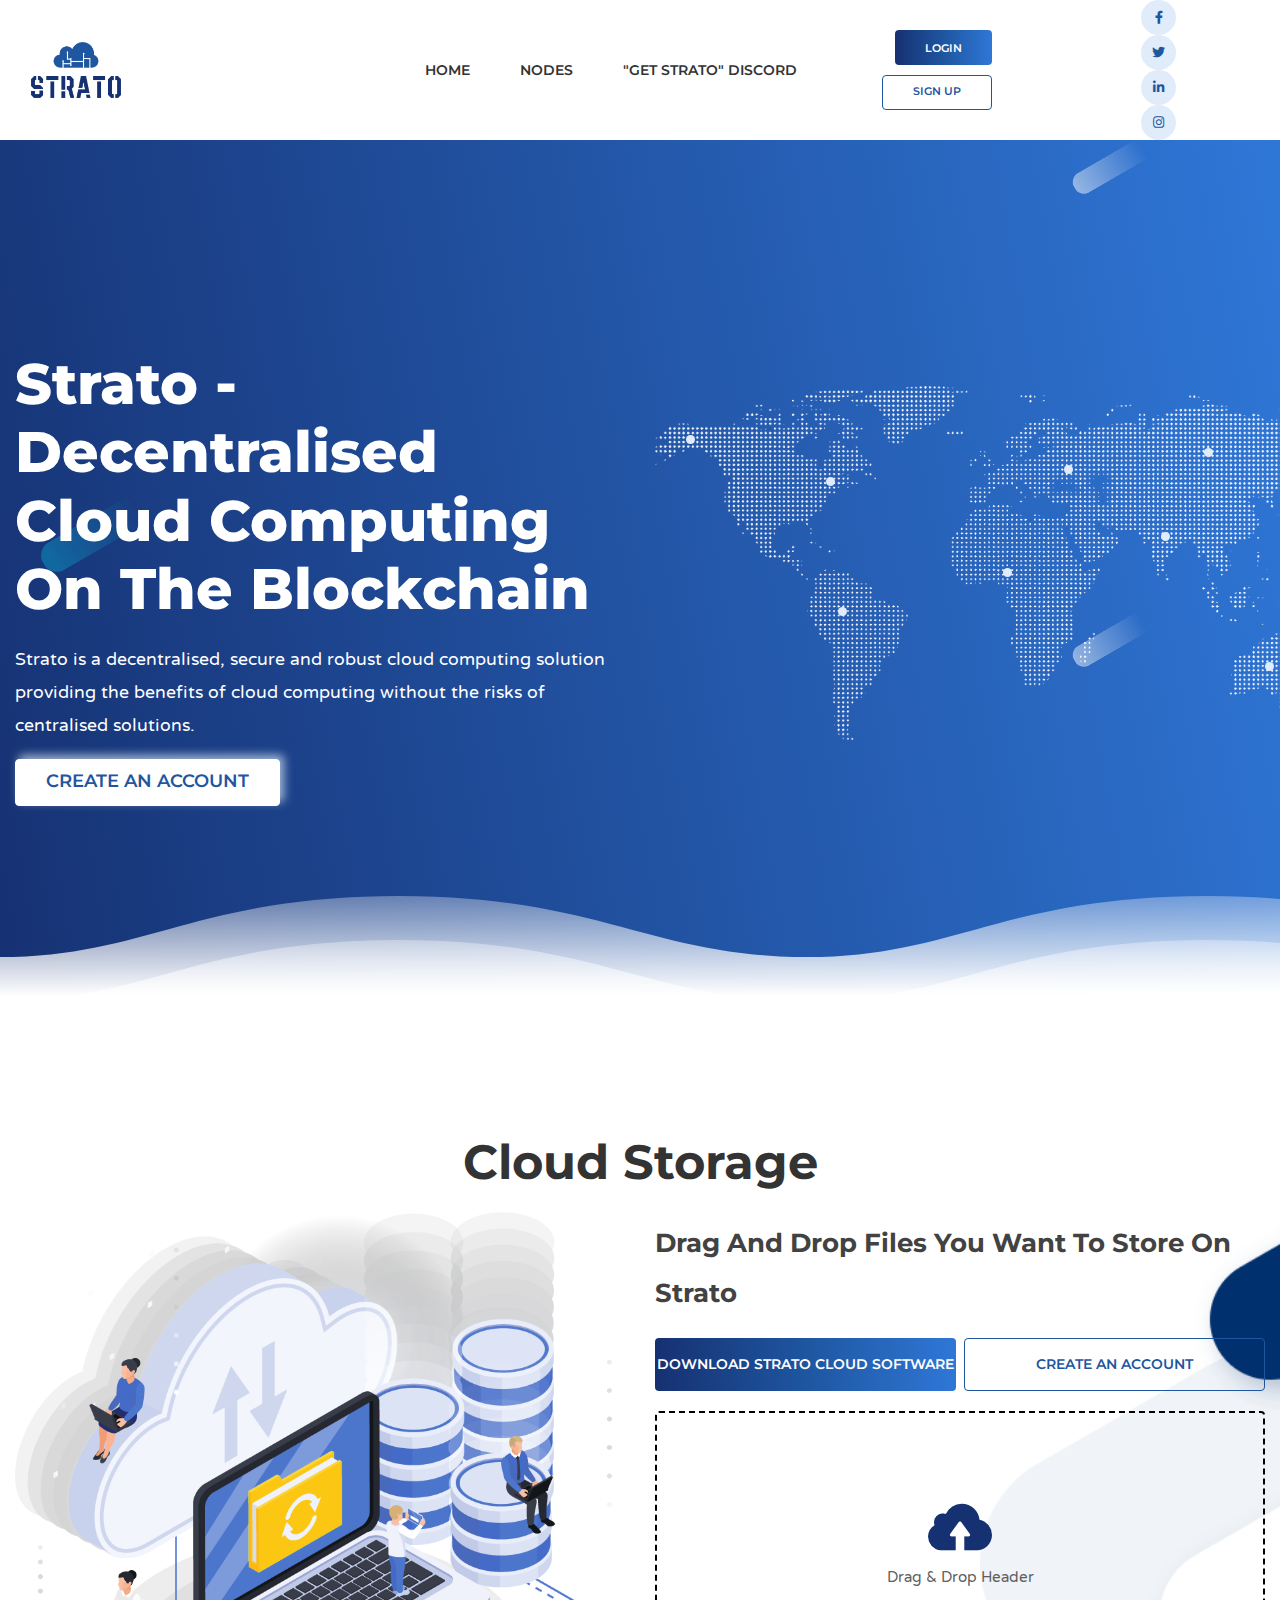
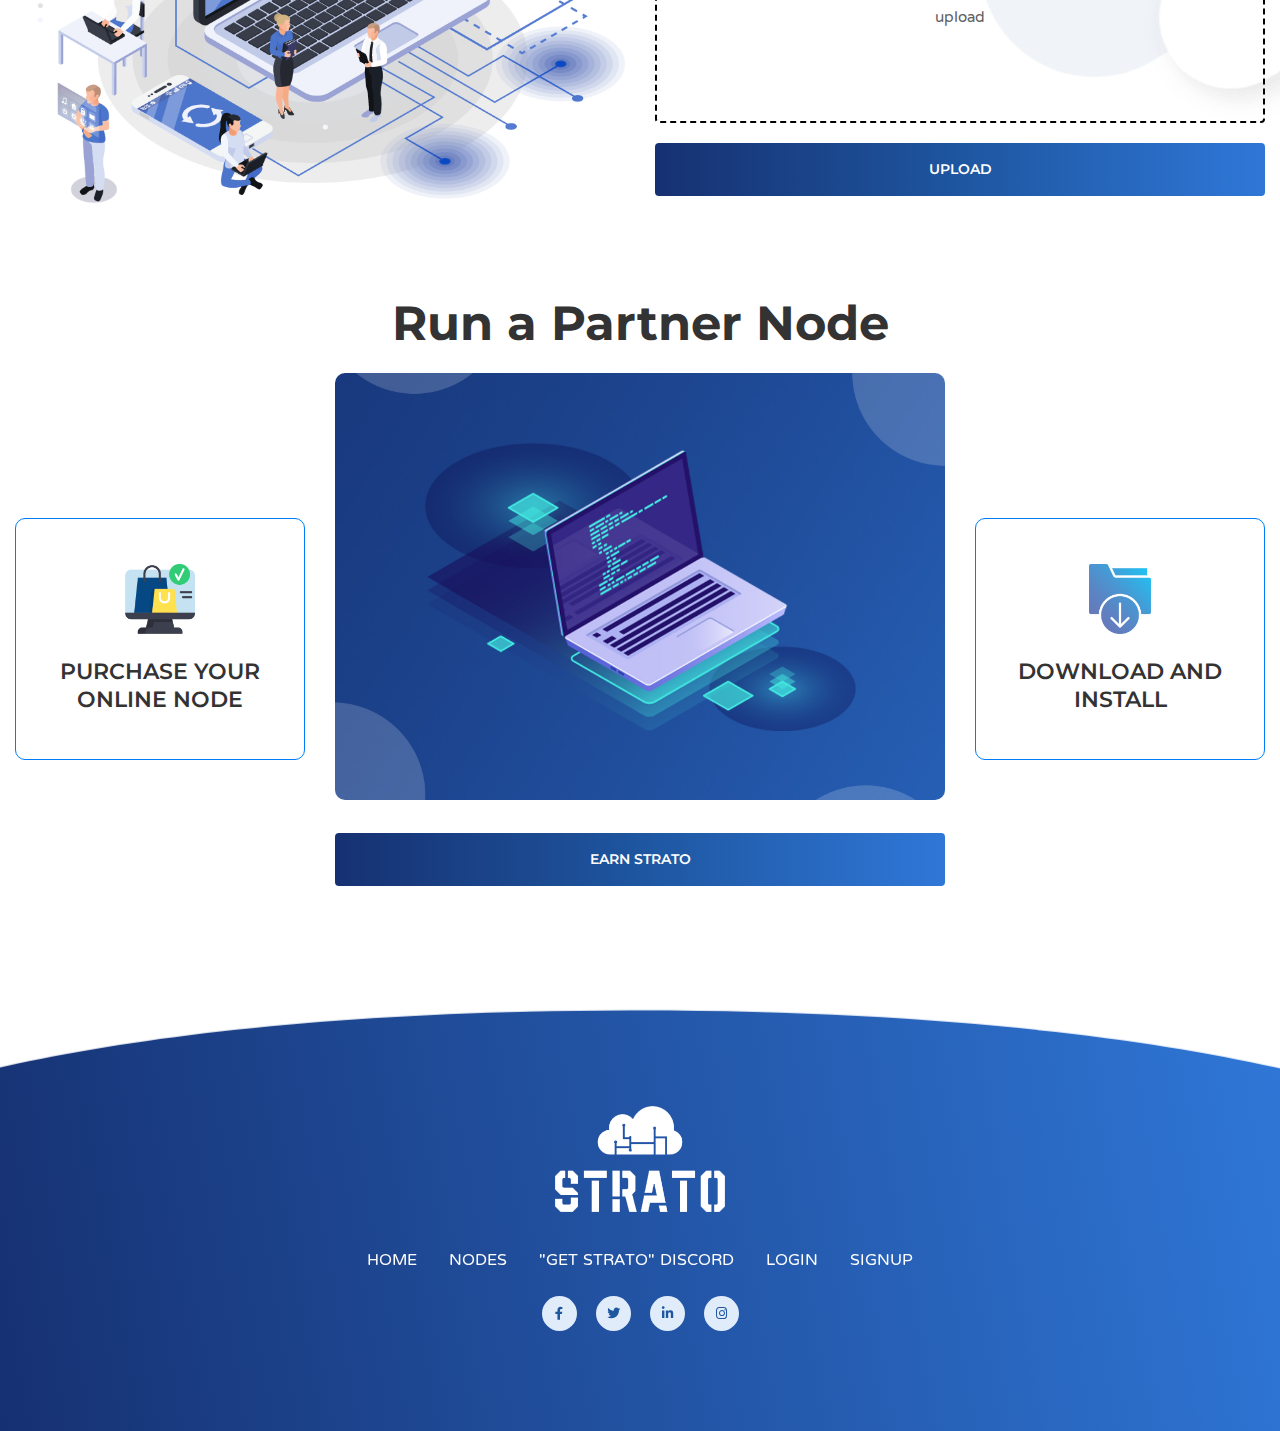
<file: index.html>
<!doctype html>
<html lang="en">
<head>
<!-- Required meta tags -->
<meta charset="utf-8">
<meta name="viewport" content="width=device-width, initial-scale=1, shrink-to-fit=no">
<!-- Bootstrap CSS -->
<link rel="stylesheet" href="https://maxcdn.bootstrapcdn.com/bootstrap/4.0.0/css/bootstrap.min.css">
<link rel="stylesheet" href="css/custom.css">
<link rel="stylesheet" href="css/owl.carousel.min.css">
<link rel="stylesheet" href="css/responsive.css">
<link rel="stylesheet" href="https://use.fontawesome.com/releases/v5.8.1/css/all.css">

<title>Strato</title>
</head>
<body>
<!--
    <div id="custom-owl" class="owl-carousel owl-theme">
    	<div class="item"><h4>1</h4></div>
	</div>
-->
<header class="custom-header">
  <div class="container">
    <div class="row">
      <div class="col-lg-8 align-self-center">
        <nav class="navbar navbar-expand-lg"> 
          <a class="navbar-brand" href="#">
            <img src="images/logo.png" alt="">
          </a>
          <div class="navbar-header">
            <button type="button" class="navbar-toggle collapsed" data-toggle="collapse" data-target="#navbarSupportedContent" aria-expanded="false"> <span class="sr-only">Toggle navigation</span> <span class="icon-bar"></span> <span class="icon-bar"></span> <span class="icon-bar"></span> </button>
          </div>
          <div class="collapse navbar-collapse" id="navbarSupportedContent">
            <ul class="navbar-nav ml-auto">
              <li class="nav-item active"> <a class="nav-link" href="#">Home</a> </li>
              <li class="nav-item"> <a class="nav-link" href="#">Nodes</a> </li>
              <li class="nav-item"> <a class="nav-link" href="#">"Get STRATO" Discord</a> </li>
            </ul>
      
              <!-- <li class="nav-item"> <a class="nav-link" href="#">Login</a> </li>
              <li class="nav-item"> <a class="nav-link" href="#">Sign Up</a> </li>
              <li class="nav-item"> <a class="nav-link" href="#">Link</a> </li>
              <li class="nav-item"> <a class="nav-link" href="#">Link</a> </li> -->
           
          </div>
        </nav>
      </div>
      <div class="col-lg-4 align-self-center">
        <div class="header-right">
          <div class="row">
            <div class="col-lg-7  align-self-center">
           
                <ul class="header-button-wrap">
                  <li class="header-btn">
                    <a href="#" class="btn custom-btn custom-btn-fill">Login</a>
                  </li>
                  <li class="header-btn">
                    <a href="#" class="btn custom-btn custom-btn-outline">Sign Up</a>
                  </li>
                </ul>
              
            </div>
            <div class="col-lg-5 align-self-center">
              <ul class="header-socials-wrap">
                <li class="header-social">
                  <a href="#" class="header-social-icon"><span><i class="fab fa-facebook-f"></i></span></a>
                </li>
                <li class="header-social">
                  <a href="#" class="header-social-icon"><span><i class="fab fa-twitter"></i></span></a>
                </li>
                <li class="header-social">
                  <a href="#" class="header-social-icon"><span><i class="fab fa-linkedin-in"></i></span></a>
                </li>
                <li class="header-social">
                  <a href="#" class="header-social-icon"><span><i class="fab fa-instagram"></i></span></a>
                </li>
              </ul>
            </div>
          </div>
        </div>
      </div>
    </div>
  </div>  
</header>

<section class="custom-banner custom-pad">
  <div id="parallax-banner">
    <!-- this div for parallax effect-->
  </div>
  <div class="banner-top">
    <div class="container">
      <div class="row">
        <div class="col-lg-6 align-self-center">
          <div class="custom-banner-content">
                <div class="main-heading">
                  <h1>Strato - Decentralised Cloud Computing on the Blockchain</h1>
                    <p>Strato is a decentralised, secure and robust cloud computing solution providing the benefits of cloud computing without the risks of centralised solutions.</p>
                </div>
                <div class="custom-banner-botton mt-3">
                  <a href="#" class="btn custom-btn custom-btn-outline banner-btn">create an account </a>
                  <!-- <span><i class="fas fa-user-plus"></i></span> -->
                </div>
          </div>
        </div>
        <div class="col-lg-6 align-self-center">
          <div class="banner-right-image">
            <img src="images/world-map.png" alt="">
            <!-- dp-circles -->
            <span class="dp-circle dp-circle-1"></span>
            <span class="dp-circle dp-circle-2"></span>
            <span class="dp-circle dp-circle-3"></span>
            <span class="dp-circle dp-circle-4"></span>
            <span class="dp-circle dp-circle-5"></span>
            <span class="dp-circle dp-circle-6"></span>
            <span class="dp-circle dp-circle-7"></span>
            <span class="dp-circle dp-circle-8"></span>
          </div>
        </div>
      </div>
    </div>
  </div>

  
  <div class="wave-area">
    <div class="wave"></div>
    <div class="wave"></div>
  </div>
</section>

<section class="cloud-storage-sb custom-pad">
  <div class="container">
    <div class="row">
      <div class="col-lg-10">
        <div class="custom-heading">
          <h3>Cloud Storage</h3>
        </div>
      </div>
    </div>
 
    <div class="row">
      <div class="col-lg-6 align-self-center">
        <div class="cloud-storage-left">
          <img src="images/cloud-storage-img.png" alt="">
        </div>
      </div>
      <div class="col-lg-6 align-self-center">
        <div class="cloud-storage-right">
          <div class="cloud-storage-r-heading">
            <h4>Drag and drop files you want to store on strato</h4>
          </div>
          <div class="cloud-storage-r-buttons">
            <div class="row">
              <div class="col-lg-6 col-md-6 pr-1  align-self-center">
                <div class="cs-download-starto text-center">
                  <a href="#" class="cs-button custom-btn-fill">Download Strato cloud software</a>
                </div>
              </div>
              <div class="col-lg-6 col-md-6  pl-1 align-self-center">
                <div class="cs-create-an-account text-center">
                  <a href="#" class="cs-button custom-btn-outline">Create an account</a>

                </div>
              </div>
            </div>
          </div>
          <div class="cloud-storage-r-box">
            <!-- partial:index.partial.html -->
            <form class="cs-upload-box" action="upload.php" method="POST">
              <div class="cs-upload-box-wrap">
                <input class="drag-n-drop-input" type="file" multiple>
                <p>
                  <span class="drag-n-drop-icon">
                    <img src="images/drag-n-drop-icon.png" alt="">
                  </span> 
                  Drag & drop header
                </p>
                <div class="custom_upload text-center mt-3">
                  <label for="upload">
                    <input type="file" name="" id="upload">
                    <span>upload</span>
                  </label>
                </div>
              </div>
             
              <button class="cs-button custom-btn-fill" type="submit">Upload</button>
            </form>
            

          </div>
          <div class="cloud-storage-r-heading"></div>
          <div class="cloud-storage-r-heading"></div>
        </div>

      </div>
    </div>
  </div>
</section>

<section class="run-a-partner custom-pad">
  <div class="container">
    <div class="row">
      <div class="col-lg-12">
        <div class="custom-heading">
          <h3>Run a Partner Node</h3>
        </div>
      </div>
    </div>
    <div class="row">
      <div class="col-lg-3 align-self-center">
        <div class="run-a-part-box">
          <div class="run-a-part-box-icn">
            <img src="./images/purchase-online.png" alt="">
          </div>
          <div class="run-a-part-box-btn">
            <a class="" href="#">purchase your online node</a>
          </div>
        </div>
      </div>
      <div class="col-lg-6 align-self-center">
        <div class="run-a-part-mid">
          <div class="run-a-part-mid-img">
            <img src="./images/run-a-partner-bg.jpg" alt="">
          </div>
          <div class="run-a-part-mid-content">
            <a href="#" class="cs-button custom-btn-fill">Earn STRATO</a>
          </div>
        </div>
      </div>
      <div class="col-lg-3 align-self-center">
        <div class="run-a-part-box">
          <div class="run-a-part-box-icn">
            <img src="./images/download.png" alt="">
          </div>
          <div class="run-a-part-box-btn">
            <a href="#">download and install</a>
          </div>
        </div>
      </div>
    </div>
  </div>
</section>

<footer class="custom-pad">
  <div class="footer-shape-top">
    <svg xmlns="http://www.w3.org/2000/svg" viewBox="0 0 1000 100" preserveAspectRatio="none">
      <path class="footer-shape-fill" d="M500,97C126.7,96.3,0.8,19.8,0,0v100l1000,0V1C1000,19.4,873.3,97.8,500,97z">
      </path>
    </svg>
  </div>
  <div class="container">
    <div class="row">
      <div class="col-lg-10">
        <div class="footer-logo">
          <img src="images/footer-logo.png" alt="">
        </div>
        <div class="footer-menu">
          <ul class="footer-menu-list text-center">
            <li class="footer-menu-item">
              <a class="footer-menu-link" href="#">Home</a>
            </li>
            <li class="footer-menu-item">
              <a class="footer-menu-link"  href="#">Nodes</a>
            </li>
            <li class="footer-menu-item">
              <a  class="footer-menu-link" href="#">"Get strato" discord</a>
            </li>
            <li class="footer-menu-item">
              <a class="footer-menu-link"  href="#"> login</a>
            </li>
            <li class="footer-menu-item">
              <a  class="footer-menu-link" href="#">Signup</a>
            </li>
          </ul>
        </div>
        <div class="footer-socials">
          <ul class="header-socials-wrap text-center">
            <li class="header-social">
              <a href="#" class="header-social-icon"><span><i class="fab fa-facebook-f"></i></span></a>
            </li>
            <li class="header-social">
              <a href="#" class="header-social-icon"><span><i class="fab fa-twitter"></i></span></a>
            </li>
            <li class="header-social">
              <a href="#" class="header-social-icon"><span><i class="fab fa-linkedin-in"></i></span></a>
            </li>
            <li class="header-social">
              <a href="#" class="header-social-icon"><span><i class="fab fa-instagram"></i></span></a>
            </li>
          </ul>
        </div>
      </div>
    </div>
  </div>
</footer>

<!-- Optional JavaScript --> 
<!-- jQuery first, then Popper.js, then Bootstrap JS --> 
<script src="js/jquery-min.js"></script> 
<script src="js/parallax.js"></script>
<script src="https://cdnjs.cloudflare.com/ajax/libs/popper.js/1.12.9/umd/popper.min.js"></script> 
<script src="https://maxcdn.bootstrapcdn.com/bootstrap/4.0.0/js/bootstrap.min.js"></script> 
<script src="js/owl.carousel.min.js"></script> 
<script src="js/custom.js"></script>
</body>
</html>
</file>
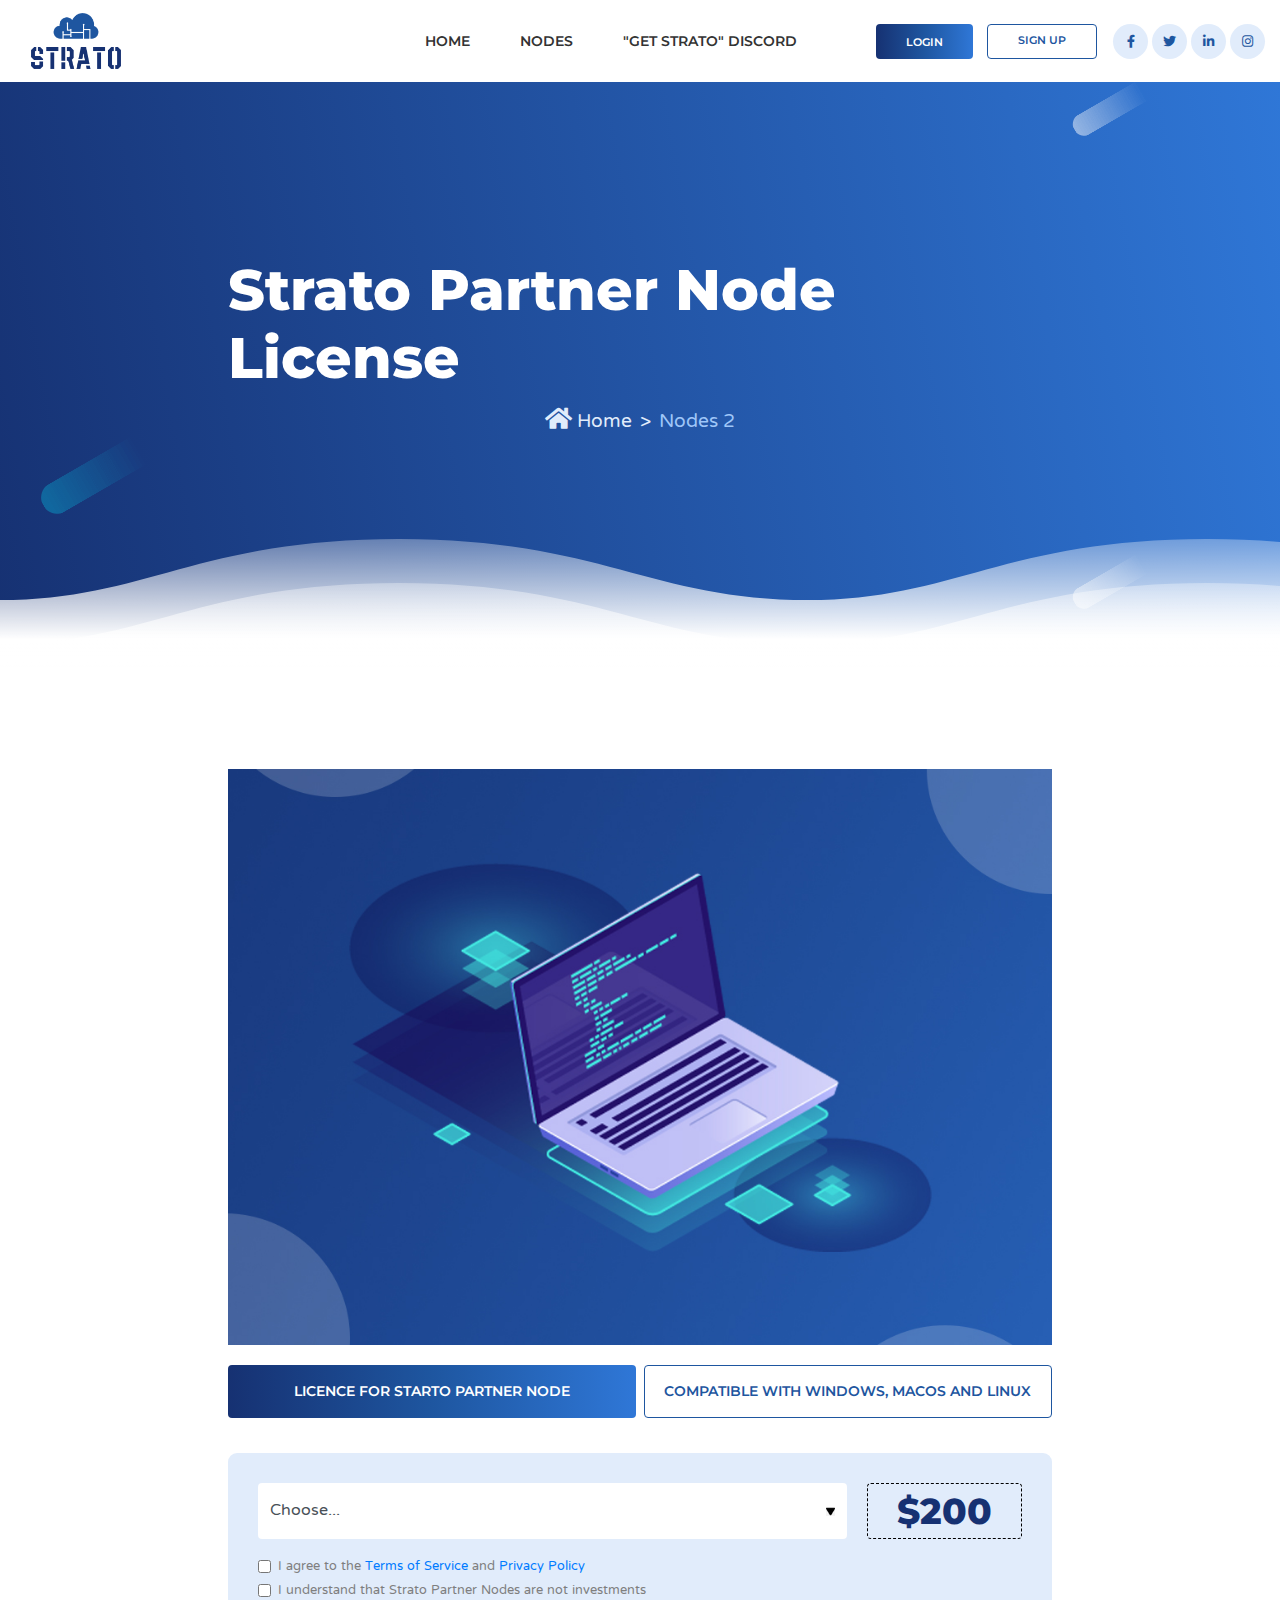
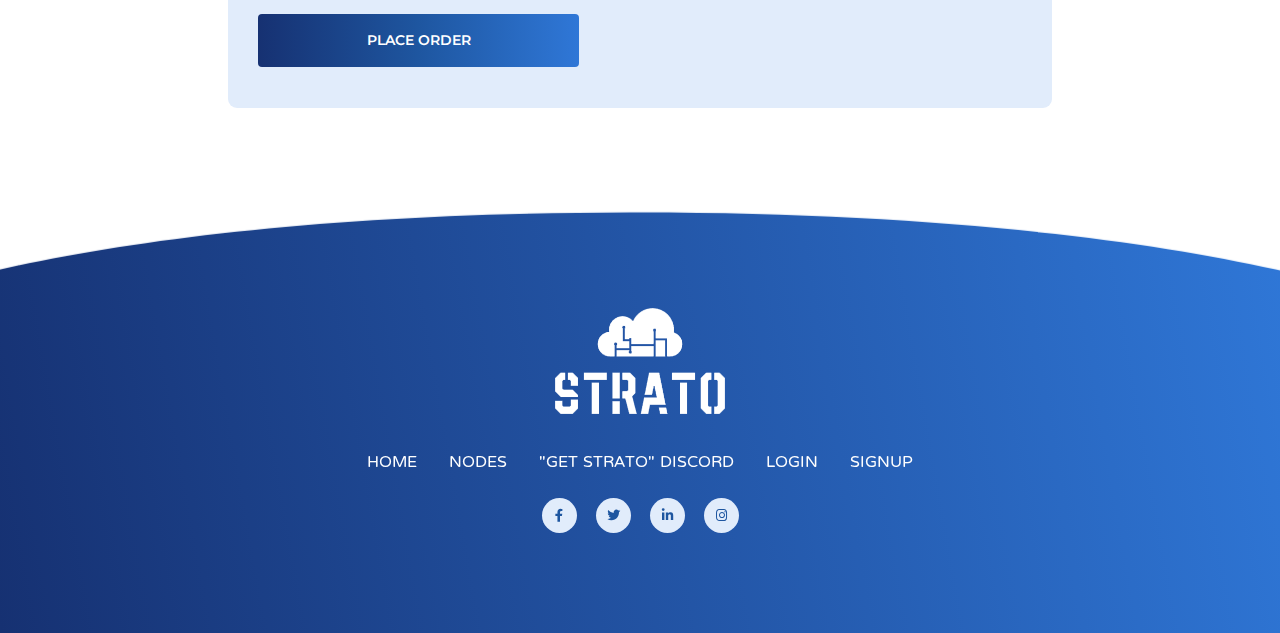
<file: strato-partner-node-license.html>
<!doctype html>
<html lang="en">
<head>
<!-- Required meta tags -->
<meta charset="utf-8">
<meta name="viewport" content="width=device-width, initial-scale=1, shrink-to-fit=no">
<!-- Bootstrap CSS -->
<link rel="stylesheet" href="https://maxcdn.bootstrapcdn.com/bootstrap/4.0.0/css/bootstrap.min.css">
<link rel="stylesheet" href="css/custom.css">
<link rel="stylesheet" href="css/owl.carousel.min.css">
<link rel="stylesheet" href="css/responsive.css">
<link rel="stylesheet" href="https://use.fontawesome.com/releases/v5.8.1/css/all.css">

<title>Strato Partner Node License::Strato</title>
</head>
<body>
<header class="custom-header">
  <div class="container">
    <div class="row">
      <div class="col-lg-8 align-self-center">
        <nav class="navbar navbar-expand-lg"> 
          <a class="navbar-brand" href="#">
            <img src="images/logo.png" alt="">
          </a>
          <ul class="header-button-wrap header-button-wrap-for-mobile">
            <li class="header-btn">
              <a href="#" class="btn custom-btn custom-btn-fill">Login</a>
            </li>
            <li class="header-btn">
              <a href="#" class="btn custom-btn custom-btn-outline">Sign Up</a>
            </li>
          </ul>
          <div class="navbar-header">
            <button type="button" class="navbar-toggle collapsed" data-toggle="collapse" data-target="#navbarSupportedContent" aria-expanded="false"> <span class="sr-only">Toggle navigation</span> <span class="icon-bar"></span> <span class="icon-bar"></span> <span class="icon-bar"></span> </button>
          </div>
          <div class="collapse navbar-collapse" id="navbarSupportedContent">
            <ul class="navbar-nav ml-auto">
              <li class="nav-item active"> <a class="nav-link" href="index.html">Home</a> </li>
              <li class="nav-item"> <a class="nav-link" href="strato-partner-nodes.html">Nodes</a> </li>
              <li class="nav-item"> <a class="nav-link" href="#">"Get STRATO" Discord</a> </li>
            </ul>
      
              <!-- <li class="nav-item"> <a class="nav-link" href="#">Login</a> </li>
              <li class="nav-item"> <a class="nav-link" href="#">Sign Up</a> </li>
              <li class="nav-item"> <a class="nav-link" href="#">Link</a> </li>
              <li class="nav-item"> <a class="nav-link" href="#">Link</a> </li> -->
           
          </div>
        </nav>
      </div>
      <div class="col-lg-4 align-self-center">
        <div class="header-right"> 
                <ul class="header-button-wrap">
                  <li class="header-btn">
                    <a href="#" class="btn custom-btn custom-btn-fill">Login</a>
                  </li>
                  <li class="header-btn">
                    <a href="#" class="btn custom-btn custom-btn-outline">Sign Up</a>
                  </li>
                </ul>
              <ul class="header-socials-wrap">
                <li class="header-social">
                  <a href="#" class="header-social-icon"><span><i class="fab fa-facebook-f"></i></span></a>
                </li>
                <li class="header-social">
                  <a href="#" class="header-social-icon"><span><i class="fab fa-twitter"></i></span></a>
                </li>
                <li class="header-social">
                  <a href="#" class="header-social-icon"><span><i class="fab fa-linkedin-in"></i></span></a>
                </li>
                <li class="header-social">
                  <a href="#" class="header-social-icon"><span><i class="fab fa-instagram"></i></span></a>
                </li>
              </ul>
        </div>
      </div>
    </div>
  </div>  
</header>

<!-- Buy Nodes banner -->
<section class="custom-banner buy-nodes-banner custom-pad">
    <div id="parallax-banner">
      <!-- this div for parallax effect-->
    </div>
    <div class="banner-top">
      <div class="container">
        <div class="row">
          <div class="col-lg-8 align-self-center">
            <div class="custom-banner-content">
                  <div class="main-heading">
                    <h1>Strato Partner Node License</h1>
                     
                  </div>
                  <div class="col-lg-4 text-center">
                    <nav aria-label="breadcrumb">
                        <ol class="breadcrumb">
                          <li class="breadcrumb-item m-0"><a href="index.html"><span><i class="fa fa-home" aria-hidden="true"></i>
                          </span>Home</a></li>
                          <li class="breadcrumb-item m-0 active" aria-current="page">Nodes 2</li>
                        </ol>
                      </nav>
                  </div>
                  
            </div>
          </div>
          
        </div>
      </div>
    </div>
  
    
    <div class="wave-area">
      <div class="wave"></div>
      <div class="wave"></div>
    </div>
  </section>

<section class="partner-license custom-pad">
  <div class="container">
    <div class="row">
      <div class="col-lg-8">
        <div class="strato-node-image">
          <img src="images/run-a-partner-bg.jpg" alt="">
        </div>
        <div class="cloud-storage-r-buttons">
          <div class="row">
            <div class="col-lg-6 col-md-6 pr-1  align-self-center">
              <div class="cs-download-starto text-center">
                <a href="#" class="cs-button custom-btn-fill">Licence for Starto Partner Node</a>
              </div>
            </div>
            <div class="col-lg-6 col-md-6  pl-1 align-self-center">
              <div class="cs-create-an-account text-center">

                <span href="#" class="cs-button custom-btn-outline">Compatible with Windows, MacOS and Linux</span>
              </div>
            </div>
          </div>
        </div>
        <div class="license-checkboxes">
          <form class="custom-license-form">
            <div class="input-group mb-3">
              <select class="custom-select" id="inputGroupSelect01">
                <option selected>Choose...</option>
                <option value="1">1</option>
                <option value="2">2</option>
                <option value="3">3</option>
              </select>
              <div class="custom-input-price">
                <label class="custom-input-group-text" for="inputGroupSelect01">$200</label>
              </div>
            </div>
            <div class="form-check">
              <input type="checkbox" class="form-check-input" id="exampleCheck1">
              <label class="form-check-label" for="exampleCheck1">I agree to the <a href="#">Terms of Service</a> and <a href="#">Privacy Policy</a> </label>
            </div>
            <div class="form-check">
              <input type="checkbox" class="form-check-input" id="exampleCheck1">
              <label class="form-check-label" for="exampleCheck1">I understand that Strato Partner Nodes are not investments</label>
            </div>
            <div class="row">
              <div class="col-lg-12 align-self-center text-left">
                <div class="cs-download-license text-left">
                  <a href="#" class="cs-button custom-btn-fill">Place Order</a>
                </div>
              </div>
            </div>
          </form>
        </div>
      </div>
    </div>
  </div>
</section> 

<footer class="custom-pad">
  <div class="footer-shape-top">
    <svg xmlns="http://www.w3.org/2000/svg" viewBox="0 0 1000 100" preserveAspectRatio="none">
      <path class="footer-shape-fill" d="M500,97C126.7,96.3,0.8,19.8,0,0v100l1000,0V1C1000,19.4,873.3,97.8,500,97z">
      </path>
    </svg>
  </div>
  <div class="container">
    <div class="row">
      <div class="col-lg-10">
        <div class="footer-logo">
          <img src="images/footer-logo.png" alt="">
        </div>
        <div class="footer-menu">
          <ul class="footer-menu-list text-center">
            <li class="footer-menu-item">
              <a class="footer-menu-link" href="#">Home</a>
            </li>
            <li class="footer-menu-item">
              <a class="footer-menu-link"  href="#">Nodes</a>
            </li>
            <li class="footer-menu-item">
              <a  class="footer-menu-link" href="#">"Get strato" discord</a>
            </li>
            <li class="footer-menu-item">
              <a class="footer-menu-link"  href="#"> login</a>
            </li>
            <li class="footer-menu-item">
              <a  class="footer-menu-link" href="#">Signup</a>
            </li>
          </ul>
        </div>
        <div class="footer-socials">
          <ul class="header-socials-wrap text-center">
            <li class="header-social">
              <a href="#" class="header-social-icon"><span><i class="fab fa-facebook-f"></i></span></a>
            </li>
            <li class="header-social">
              <a href="#" class="header-social-icon"><span><i class="fab fa-twitter"></i></span></a>
            </li>
            <li class="header-social">
              <a href="#" class="header-social-icon"><span><i class="fab fa-linkedin-in"></i></span></a>
            </li>
            <li class="header-social">
              <a href="#" class="header-social-icon"><span><i class="fab fa-instagram"></i></span></a>
            </li>
          </ul>
        </div>
      </div>
    </div>
  </div>
</footer>

<!-- Optional JavaScript --> 
<!-- jQuery first, then Popper.js, then Bootstrap JS --> 
<script src="js/jquery-min.js"></script> 
<script src="js/parallax.js"></script>
<script src="https://cdnjs.cloudflare.com/ajax/libs/popper.js/1.12.9/umd/popper.min.js"></script> 
<script src="https://maxcdn.bootstrapcdn.com/bootstrap/4.0.0/js/bootstrap.min.js"></script> 
<script src="js/owl.carousel.min.js"></script> 
<script src="js/custom.js"></script>
</body>
</html>
</file>
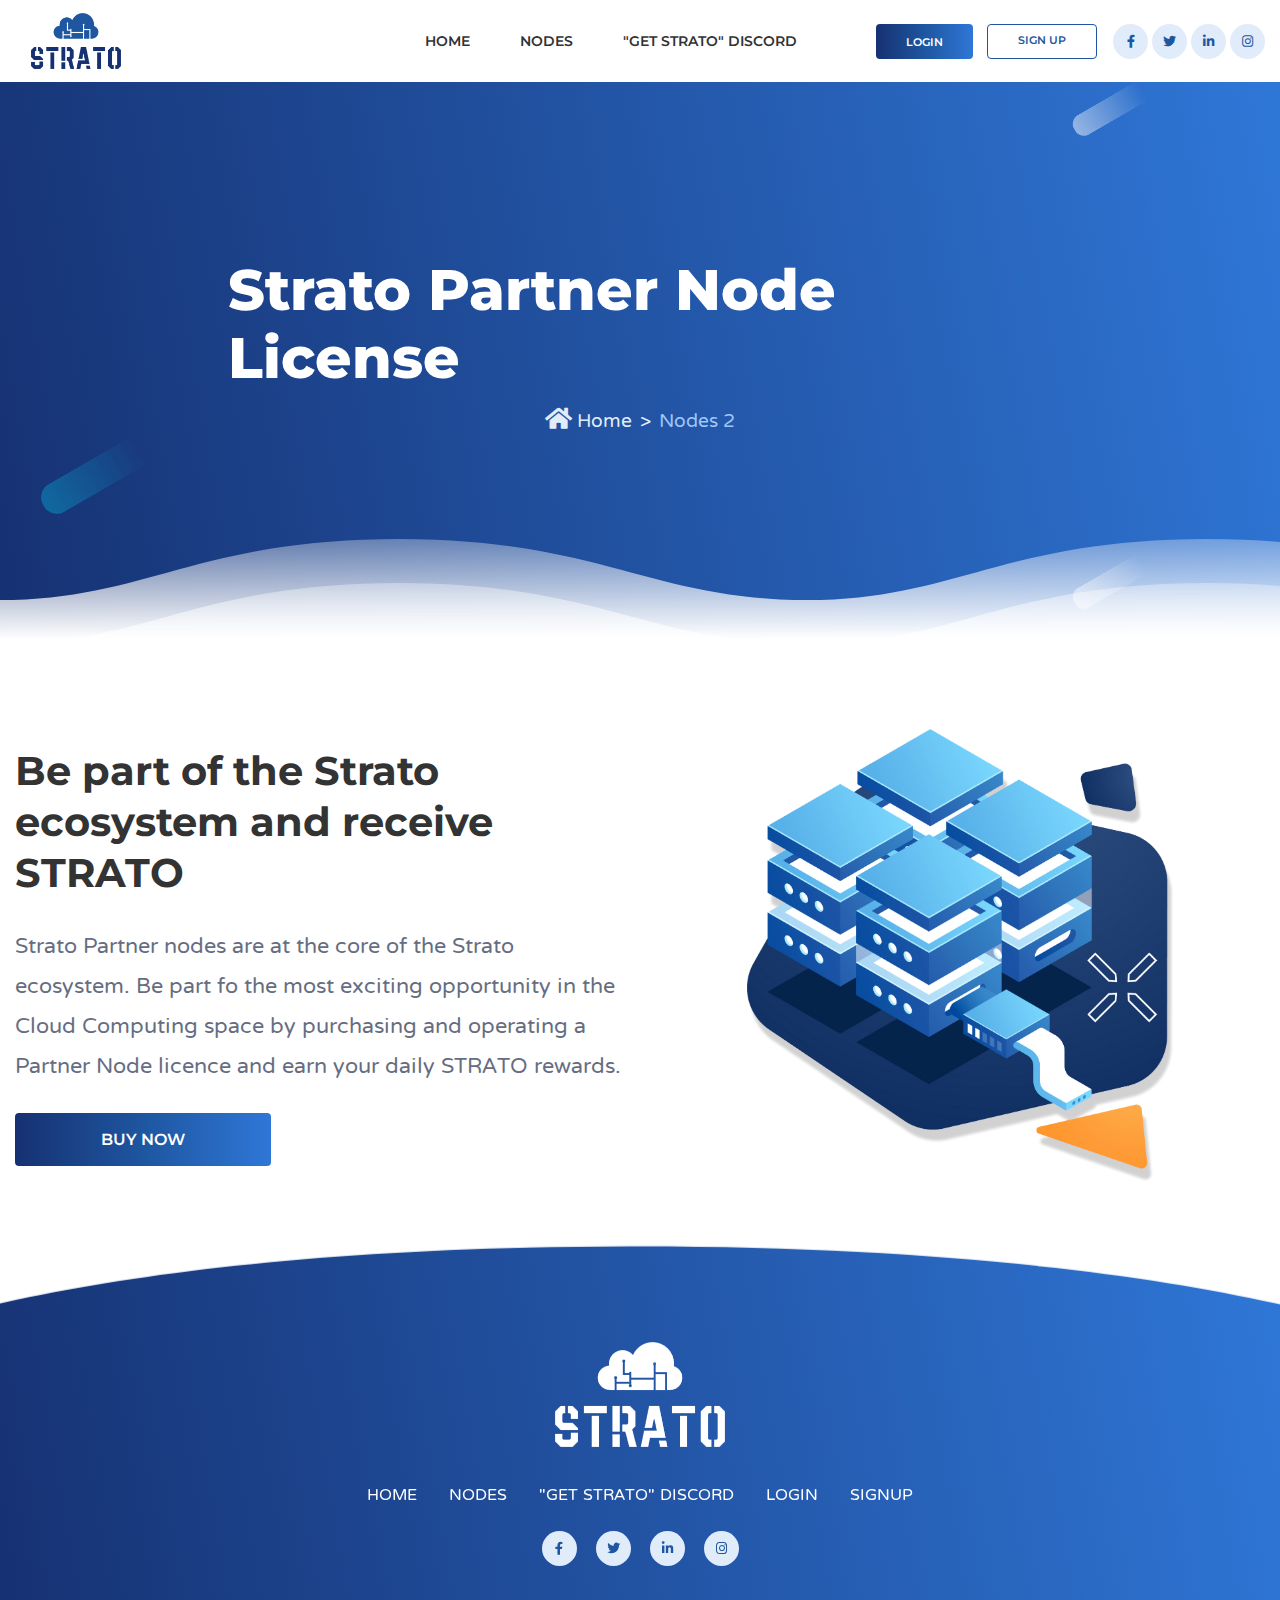
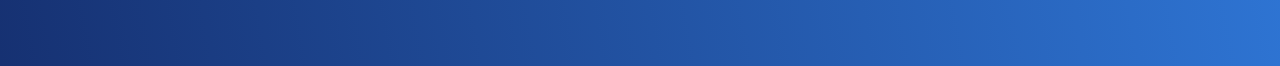
<file: strato-partner-nodes.html>
<!doctype html>
<html lang="en">
<head>
<!-- Required meta tags -->
<meta charset="utf-8">
<meta name="viewport" content="width=device-width, initial-scale=1, shrink-to-fit=no">
<!-- Bootstrap CSS -->
<link rel="stylesheet" href="https://maxcdn.bootstrapcdn.com/bootstrap/4.0.0/css/bootstrap.min.css">
<link rel="stylesheet" href="css/custom.css">
<link rel="stylesheet" href="css/owl.carousel.min.css">
<link rel="stylesheet" href="css/responsive.css">
<link rel="stylesheet" href="https://use.fontawesome.com/releases/v5.8.1/css/all.css">

<title>Strato Partner Nodes::Strato</title>
</head>
<body>
<header class="custom-header">
  <div class="container">
    <div class="row">
      <div class="col-lg-8 align-self-center">
        <nav class="navbar navbar-expand-lg"> 
          <a class="navbar-brand" href="#">
            <img src="images/logo.png" alt="">
          </a>
          <ul class="header-button-wrap header-button-wrap-for-mobile">
            <li class="header-btn">
              <a href="#" class="btn custom-btn custom-btn-fill">Login</a>
            </li>
            <li class="header-btn">
              <a href="#" class="btn custom-btn custom-btn-outline">Sign Up</a>
            </li>
          </ul>
          <div class="navbar-header">
            <button type="button" class="navbar-toggle collapsed" data-toggle="collapse" data-target="#navbarSupportedContent" aria-expanded="false"> <span class="sr-only">Toggle navigation</span> <span class="icon-bar"></span> <span class="icon-bar"></span> <span class="icon-bar"></span> </button>
          </div>
          <div class="collapse navbar-collapse" id="navbarSupportedContent">
            <ul class="navbar-nav ml-auto">
              <li class="nav-item active"> <a class="nav-link" href="index.html">Home</a> </li>
              <li class="nav-item"> <a class="nav-link" href="strato-partner-nodes.html">Nodes</a> </li>
              <li class="nav-item"> <a class="nav-link" href="#">"Get STRATO" Discord</a> </li>
            </ul>
      
              <!-- <li class="nav-item"> <a class="nav-link" href="#">Login</a> </li>
              <li class="nav-item"> <a class="nav-link" href="#">Sign Up</a> </li>
              <li class="nav-item"> <a class="nav-link" href="#">Link</a> </li>
              <li class="nav-item"> <a class="nav-link" href="#">Link</a> </li> -->
           
          </div>
        </nav>
      </div>
      <div class="col-lg-4 align-self-center">
        <div class="header-right"> 
                <ul class="header-button-wrap">
                  <li class="header-btn">
                    <a href="#" class="btn custom-btn custom-btn-fill">Login</a>
                  </li>
                  <li class="header-btn">
                    <a href="#" class="btn custom-btn custom-btn-outline">Sign Up</a>
                  </li>
                </ul>
              <ul class="header-socials-wrap">
                <li class="header-social">
                  <a href="#" class="header-social-icon"><span><i class="fab fa-facebook-f"></i></span></a>
                </li>
                <li class="header-social">
                  <a href="#" class="header-social-icon"><span><i class="fab fa-twitter"></i></span></a>
                </li>
                <li class="header-social">
                  <a href="#" class="header-social-icon"><span><i class="fab fa-linkedin-in"></i></span></a>
                </li>
                <li class="header-social">
                  <a href="#" class="header-social-icon"><span><i class="fab fa-instagram"></i></span></a>
                </li>
              </ul>
        </div>
      </div>
    </div>
  </div>  
</header>

<!-- Buy Nodes banner -->
<section class="custom-banner buy-nodes-banner custom-pad">
    <div id="parallax-banner">
      <!-- this div for parallax effect-->
    </div>
    <div class="banner-top">
      <div class="container">
        <div class="row">
          <div class="col-lg-8 align-self-center">
            <div class="custom-banner-content">
                  <div class="main-heading">
                    <h1>Strato Partner Node License</h1>
                     
                  </div>
                  <div class="col-lg-4 text-center">
                    <nav aria-label="breadcrumb">
                        <ol class="breadcrumb">
                          <li class="breadcrumb-item m-0"><a href="index.html"><span><i class="fa fa-home" aria-hidden="true"></i>
                          </span>Home</a></li>
                          <li class="breadcrumb-item m-0 active" aria-current="page">Nodes 2</li>
                        </ol>
                      </nav>
                  </div>
                  
            </div>
          </div>
          
        </div>
      </div>
    </div>
  
    
    <div class="wave-area">
      <div class="wave"></div>
      <div class="wave"></div>
    </div>
  </section>

 <section class="buy-nodes custom-pad">
     <div class="container">
         <div class="row">
             <div class="col-lg-6 order-lg-1 order-2 align-self-center">
                 <div class="custom-heading">
                     <h3>Be part of the Strato ecosystem and receive STRATO</h3>
                     <p>Strato Partner nodes are at the core of the Strato ecosystem. Be part fo the most exciting opportunity in the Cloud Computing space by purchasing and operating a Partner Node licence and earn your daily STRATO rewards.</p>
                 </div>
                 <div class="bn-buy-now-starto">
                    <a href="#" class="cs-button custom-btn-fill">Buy Now</a>
                  </div>
             </div>
             <div class="col-lg-6 order-lg-2 order-1 align-self-center">
                <div class="buy-nodes-img text-center">
                    <img src="images/node-page-1-img.png" alt="">
                </div>
             </div>
         </div>
     </div>
 </section> 

<footer class="custom-pad">
  <div class="footer-shape-top">
    <svg xmlns="http://www.w3.org/2000/svg" viewBox="0 0 1000 100" preserveAspectRatio="none">
      <path class="footer-shape-fill" d="M500,97C126.7,96.3,0.8,19.8,0,0v100l1000,0V1C1000,19.4,873.3,97.8,500,97z">
      </path>
    </svg>
  </div>
  <div class="container">
    <div class="row">
      <div class="col-lg-10">
        <div class="footer-logo">
          <img src="images/footer-logo.png" alt="">
        </div>
        <div class="footer-menu">
          <ul class="footer-menu-list text-center">
            <li class="footer-menu-item">
              <a class="footer-menu-link" href="#">Home</a>
            </li>
            <li class="footer-menu-item">
              <a class="footer-menu-link"  href="#">Nodes</a>
            </li>
            <li class="footer-menu-item">
              <a  class="footer-menu-link" href="#">"Get strato" discord</a>
            </li>
            <li class="footer-menu-item">
              <a class="footer-menu-link"  href="#"> login</a>
            </li>
            <li class="footer-menu-item">
              <a  class="footer-menu-link" href="#">Signup</a>
            </li>
          </ul>
        </div>
        <div class="footer-socials">
          <ul class="header-socials-wrap text-center">
            <li class="header-social">
              <a href="#" class="header-social-icon"><span><i class="fab fa-facebook-f"></i></span></a>
            </li>
            <li class="header-social">
              <a href="#" class="header-social-icon"><span><i class="fab fa-twitter"></i></span></a>
            </li>
            <li class="header-social">
              <a href="#" class="header-social-icon"><span><i class="fab fa-linkedin-in"></i></span></a>
            </li>
            <li class="header-social">
              <a href="#" class="header-social-icon"><span><i class="fab fa-instagram"></i></span></a>
            </li>
          </ul>
        </div>
      </div>
    </div>
  </div>
</footer>

<!-- Optional JavaScript --> 
<!-- jQuery first, then Popper.js, then Bootstrap JS --> 
<script src="js/jquery-min.js"></script> 
<script src="js/parallax.js"></script>
<script src="https://cdnjs.cloudflare.com/ajax/libs/popper.js/1.12.9/umd/popper.min.js"></script> 
<script src="https://maxcdn.bootstrapcdn.com/bootstrap/4.0.0/js/bootstrap.min.js"></script> 
<script src="js/owl.carousel.min.js"></script> 
<script src="js/custom.js"></script>
</body>
</html>
</file>
<file: css/custom.css>
@charset "utf-8";

@import url('https://fonts.googleapis.com/css2?family=Montserrat:ital,wght@0,100;0,200;0,300;0,400;0,500;0,600;0,700;0,800;0,900;1,100;1,200;1,300;1,400;1,500;1,600;1,700;1,800;1,900&family=NTR&display=swap');
/* CSS Document */

/* CUSTOM VARIABLES SWAGATA */
:root	{
	--light-blue-shade: #e1ecfb;
	--lighter-blue: #1e56a0;
	--dark-blue: #163172;
}
/* CUSTOM VARIABLES SWAGATA */
/* 
    font-family: 'Montserrat', sans-serif;

    font-family: 'NTR', sans-serif; */

*{
	padding: 0;
	margin: 0 auto;
}
ul {
	margin: 0;
	padding: 0;
}
li {
	list-style: none;
}
a:focus, a:hover {
	outline: none;
}
a {
	-webkit-transition: all 0.3s ease-in-out;
	-moz-transition: all 0.3s ease-in-out;
	-ms-transition: all 0.3s ease-in-out;
	-o-transition: all 0.3s ease-in-out;
	transition: all 0.3s ease-in-out;
}
a:hover {
	text-decoration: none;
}
p {
	margin: 0;
	padding: 0;
	font-size: 14px;
	color: #666d81;
	line-height: 40px;
	font-weight: 400;
}
body {
	font-family: 'NTR', sans-serif;
	font-size: 16px;
	color: #7f7f7f;
}
h1, h2, h3, h4, h5, h6 {
	font-family: 'Montserrat', sans-serif;
	margin-bottom: 0;
}



/* ################################ CUSTOM CLASSES ################################ */

.custom-pad {
	padding:100px 0;
}
.custom-btn {	
	margin: 5px;
	text-align: center;
	border: none;
	border-radius: 4px;
	font-size: 11px;
	padding: 7px 30px;
	text-transform: uppercase;
	font-weight: 600;
	font-family: 'Montserrat', sans-serif;
	height: 35px;
	transition: all 0.6s ease-in-out;
}
.custom-btn-fill {
background: linear-gradient(to right, #163172, #1e56a0, #2F77D7);
color: #fff;
line-height: 23px;
transition: all 1s ease-in-out;
}
.custom-btn-outline {
border: 1px solid;
border-color: var(--lighter-blue);
color: var(--lighter-blue);
}

/* ################################ CUSTOM CLASSES ################################ */

/*
        font-family: 'Exo', sans-serif;

    font-family: 'Libre Baskerville', serif;
*/

.container{
	width: 100%;
	max-width: 1400px;
}


.dp-btn{
	font-family: 'Montserrat', sans-serif;
}

/*=+=+=+=+=+=+=+=+=+=+=+=+=+=+=+=+=+=+=+=+=+=+=+=+=+=+dp-toggle-nav-css-start=+=+=+=+=+=+=+=+=+=+=+=+=+=+=+=+=+=+=+=+=+=+=+=+=+=+*/

.navbar-default .navbar-toggle .icon-bar {
    background-color: #fff;
}


.navbar-toggle .icon-bar {
    display: block;
    width: 22px;
    height: 2px;
    border-radius: 1px;
}

.navbar-default .navbar-toggle .icon-bar {
    background-color: #fff;
}
.navbar-default .navbar-toggle {
    border-color: #5f4b8b;
    background: #5f4b8b;
    outline: none;
}

.navbar-toggle {
    position: relative;
    float: right;
    padding: 9px 10px;
    margin-top: 8px;
    margin-right: 15px;
    margin-bottom: 8px;
    background-color: transparent;
    background-image: none;
    border: 1px solid transparent;
    border-radius: 4px;
}
.navbar-toggle .icon-bar {
    display: block;
    width: 22px;
    height: 2px;
    border-radius: 1px;
}
.navbar-toggle .icon-bar+.icon-bar {
    margin-top: 4px;
}
.navbar-toggle .icon-bar+.icon-bar {
    margin-top: 4px;
}
.navbar-header{
	display:none;
}


/* ############################## HEADER+BANNER Start SWAGATA 16.03.2022 ############################## */

.navbar-brand img {
	height: 56px;
  }
  .navbar-nav .nav-item {
	margin: 0 25px;
	position: relative;	
  }
  .navbar-nav .nav-item .nav-link {
	font-family: 'Montserrat', sans-serif;
	font-size: 14px;
	line-height: 35px;
	color: #333;
	font-weight: 600;
	padding: 0;
	text-transform: uppercase;
  }

  .navbar-nav .nav-item::before {
	content: '';
	position: absolute;
	width: 0;
	height: 5px;
	background-color: var(--lighter-blue);
	bottom: 0;
	left: 0;
	right: 0;
	margin: 0 auto;
	transition: all 0.5s ease-in-out;
  }
  .navbar-nav .nav-item:hover::before	{
	  width: 100%;

  }
  .header-right ul {
	display: inline-block;
	vertical-align: middle;
  }
  .header-button-wrap .header-btn, .header-socials-wrap .header-social {
	display: inline-block;
  }
  .header-right .header-socials-wrap {
	width: 40%;
	text-align: right;
  }
  .header-button-wrap {
	width: 59%;
	text-align: right;
  }
  .header-socials-wrap .header-social .header-social-icon span {
	width: 35px;
	display: inline-block;
	height: 35px;
	background-color: #e1ecfb;
	border-radius: 50%;
	text-align: center;
  }
  .header-socials-wrap .header-social .header-social-icon span i {
	line-height: 36px;
	font-size: 13px;
	color: var(--lighter-blue);
  }
  .custom-banner	{
	  position: relative;
	  overflow: hidden;
	  z-index: 9;
	  background-color: transparent;
	  background-image: linear-gradient(80deg,#163172 0%,#2F77D7 100%);
  }
  #parallax-banner{
	position: absolute;
	background-image: url(../images/bg-overlay-home1.png);
	top: 0;
	left: 0;
	width: 100%;
	height: 100%;
	background-repeat: repeat;
	background-position: top center;
}
.custom-banner.custom-pad {
	padding: 210px 0 236px 0;
  }
  .banner-right-image {
	position: relative;
  }
  @keyframes pulse {
	0% {
	  transform: scale(0.9);
	  box-shadow: 0px 1px 0px 3px #a8c9fd5d, 0px 0px 0px 0px #bddffa50;
	}
	30% {
	  box-shadow: 0px 1px 0px 3px #a8c9fd5d, 0px 0px 0px 15px #bddffa50;
	}
	70% {
	  box-shadow: 0px 1px 0px 3px #a8c9fd5d, 0px 0px 0px 20px #bddffa10;
	}
	100% {
	  transform: scale(1);
	  box-shadow: 1px 1px 3px 1px #a8c9fd5d, 0px 0px 0px 25px transparent;
	}
  }
  .dp-circle {
	  font-weight: bold;
	  letter-spacing: 0.1rem;
	  width: 9px;
	  height: 9px;
	  border-radius: 50%;
	  background: var(--light-blue-shade);
	  display: flex;
	  justify-content: center;
	  align-items: center;
	  color: #1D1F20;
	  animation: 1.5s linear 0s infinite normal pulse;
	  position: absolute;
	  /* left: 0;
	  top: 0px; */
  }
  .dp-circle-1 {
	left: 5%;
	top: 6%;
  }
  .dp-circle-2 {
	left: 28%;
	top: 19%;
  }
  .dp-circle-3	{
	left: 30%;
	top: 59%;
  }
  .dp-circle-4	{
	left: 57%;
	top: 47%;
  }
  .dp-circle-5	{
	left: 67%;
	top: 15%;
  }
  .dp-circle-6	{
	left: 83%;
	top: 36%;
  }
  .dp-circle-7	{
	left: 90%;
	top: 10%;
  }
  .dp-circle-8	{
	left: 100%;
	top: 76%;
  }
  .banner-right-image img {
	width: 120%;
	margin-top: -30px;
  }
  .main-heading h1 {
	font-size: 57px;
	font-weight: 800;
	color: #fff;
	text-transform: capitalize;
  }
  .main-heading p {
	font-size: 22px;
	font-weight: 400;
	color: #fff;
	line-height: 33px;
	margin-top: 20px;
  }
  .header-button-wrap-for-mobile {display: none; }
  .custom-banner-botton .custom-btn {
	margin: 0;
	font-size: 18px;
	padding: 8px 30px;
	height: 47px;
	position: relative;
	background-color: #fff;
	box-shadow: 4px -4px 10px rgba(238, 248, 255, 0.64);
  }
  .banner-btn span {
	position: absolute;
	width: 35px;
	height: 35px;
	background: linear-gradient(to right, #163172, #1e56a0, #2F77D7);
	color: var(--light-blue-shade);
	right: 6px;
	top: 5px;
	text-align: center;
	border-radius: 50%;
  }
  .banner-btn span i {
	font-size: 14px;
	line-height: 32px;
  }
  .custom-banner-botton .custom-btn-outline	{
	border: 1px solid	#fff;
	color: var(--lighter-blue);
  }
  .wave-area {
	height: 5%;
	width: 100%;
	position: absolute;
	bottom: 0;
	left: 0;
	background: white;
	z-index: 1;
  }
  
  .wave {
	background: url("../images/wave.svg") repeat-x;
	position: absolute;
	top: -100px;
	width: 6400px;
	height: 100px;
	animation: wave 35s cubic-bezier(0.36, 0.45, 0.63, 0.53) infinite;
	transform: translate3d(0, 0, 0);
  }
  
  .wave:nth-of-type(2) {
	top: -56px;
	animation: wave 20s cubic-bezier(0.36, 0.45, 0.63, 0.53) -0.125s infinite,
	  swell 7s ease -1.25s infinite;
	opacity: 1;
  }
  
  @keyframes wave {
	0% {
	  margin-left: 0;
	}
	100% {
	  margin-left: -1600px;
	}
  }
  
  @keyframes swell {
	0%,
	100% {
	  transform: translate3d(0, -45px, 0);
	}
	50% {
	  transform: translate3d(0, 5px, 0);
	}
  }

/* ############################## HEADER+BANNER START SWAGATA 16.03.2022 ############################## */

/* ############################## CLOUD STORAGE SWAGATA 17.03.2022 ############################## */
.custom-heading h3 {
  text-align: center;
  font-size: 48px;
  font-weight: 700;
  color: #333;
  line-height: 40px;
  margin-bottom: 30px;
}
  .cloud-storage-r-heading h4 {
	font-weight: 700;
	color: #424242;
	font-size: 26px;
	line-height: 50px;
	text-transform: capitalize;
  }
.cloud-storage-sb	{
	position: relative;
}
.cloud-storage-sb::after {
	position: absolute;
	content: '';
	background-image: url(../images/drag-n-drop-bg-captcha.png);
	top: 0;
	right: 0;
	width: 300px;
	height: 100%;
	background-size: contain;
	background-position: center right;
	background-repeat: no-repeat;
	z-index: -9;
  }

.cloud-storage-left img	{
	width: 100%;
}
.cloud-storage-right {
	position: relative;
  }
.cloud-storage-r-buttons {
	margin-top: 20px;
  }
.cs-button {
	width: 100%;
	display: inline-block;
	padding: 15px 0;
	border-radius: 4px;
	font-size: 14px;
	text-transform: uppercase;
	font-weight: 600;
	font-family: 'Montserrat', sans-serif;
  }

.cs-upload-box	{
	position: relative;
}
.custom_upload{
	width: 100%;
}
.custom_upload label {
	margin-bottom: 0;
  }
.custom_upload label input[type="file"]{
	position: absolute;
	top: 0;
	left: 0;
	opacity: 0;
}

/* Drag and Drop Box */
.cloud-storage-r-box form{
	/* width: 500px;
	height: 200px; */
	width: 100%;
	
  }
  .cs-upload-box-wrap {
	border: 2px dashed #000;
	margin-top: 20px;
	padding: 90px 10px;
	border-radius: 4px;
  }
  .cloud-storage-r-box form p, .custom_upload label span{
	width: 100%;
	text-align: center;
	font-size: 19px;
	line-height: 24px;
	color: #606060;
	text-transform: capitalize;
  }
  .cloud-storage-r-box form p .drag-n-drop-icon {
	display: block;
	margin-bottom: 15px;
  }
  .cloud-storage-r-box form input{
	position: absolute;
	margin: 0;
	padding: 0;
	width: 100%;
	height: 100%;
	outline: none;
	opacity: 0;
  }
  .cloud-storage-r-box form button{
	border: none;
	margin-top: 20px;
	border-radius: 4px;
	/* border-bottom: 4px solid #117A60; */
	transition: all .2s ease;
	outline: none;
  }
  .cloud-storage-r-box form button:hover{
	background: #149174;
	  color: #0C5645;
  }
  .cloud-storage-r-box form button:active{
	border:0;
  }
  /* Drag and Drop Box */

/* ############################## CLOUD STORAGE SWAGATA 17.03.2022 ############################## */


/* ############################## run-a-partner Saraswata 17.03.2022 start ############################## */
.run-a-partner.custom-pad { padding-top: 0 !important;}
.run-a-part-mid img{
	  width: 100%;
	  border-radius: 10px;
  }
  .run-a-part-box{
	  border-radius: 10px;
	  border: 1px solid #007BFC;
	  text-align: center;
  }
  .run-a-part-box-icn{
	  padding: 45px 30px;
  }
  .run-a-part-box-icn img{
	  width: 70px;
	  height: 70px;
  }
  .run-a-part-box-btn {
	font-family: 'Montserrat',sans-serif;
	font-weight: 600;
	font-size: 22px;
	line-height: 28px;
	margin-top: -41px;
	padding: 20px 8px 45px 8px;
  }
  .run-a-part-box-btn a{
	  color: #333;
	  text-transform: uppercase;
  }
  .run-a-part-mid-content{
	  text-align: center;
	  font-family: 'Montserrat',sans-serif;
	  font-weight: 600;
	  font-size: 40px;
	  width: 100%;
	  padding: 20px 0px;
  }

/* ############################## run-a-partner Saraswata 17.03.2022 end ############################## */

footer {
	position: relative;
	background-image: linear-gradient(80deg,#163172 0%,#2F77D7 100%);
}
.footer-shape-top {
	top: -1px;
	overflow: hidden;
	position: absolute;
	left: 0;
	width: 100%;
	line-height: 0;
	direction: ltr;
  }
  .footer-shape-top {
	-webkit-transform: rotate(180deg);
	-ms-transform: rotate(180deg);
	transform: rotate(180deg);
  }
  .footer-shape-top svg {
	display: block;
	width: -webkit-calc(100% + 1.3px);
	width: calc(100% + 1.3px);
	position: relative;
	left: 50%;
	-webkit-transform: translateX(-50%);
	-ms-transform: translateX(-50%);
	transform: translateX(-50%);
	width: calc(142% + 1.3px);
  }
  .footer-shape-fill {
	fill: #fff;
	-webkit-transform-origin: center;
	-ms-transform-origin: center;
	transform-origin: center;
	-webkit-transform: rotateY(0deg);
	transform: rotateY(0deg);
  }
  .footer-logo img {
	width: 170px;
  }
  .footer-logo {
	  text-align: center;
  }
  .footer-menu {
	padding: 34px 10px 20px;
  }
  .footer-menu-item{
	  display: inline-block;
  }
  .footer-menu .footer-menu-item .footer-menu-link {
	display: block;
	margin: 0 14px;
	color: #fff;
	font-size: 20px;
	text-transform: uppercase;
  }
  .footer-socials .header-social:not(:last-child) {
	padding-right: 15px;
  }


/*=+=+=+=+=+=+=+=+=+=+=+=+=+=+=+=+=+=+=+=+=+=+=+=+=+=+sb-inner-page-css-start=+=+=+=+=+=+=+=+=+=+=+=+=+=+=+=+=+=+=+=+=+=+=+=+=+=+*/
.custom-banner.buy-nodes-banner.custom-pad {
	padding: 174px 0 200px 0;
  }
.buy-nodes-banner .breadcrumb	{
	background-color: transparent;
}
.buy-nodes-banner .breadcrumb-item {
	font-size: 24px;
  }
  .buy-nodes-banner  .breadcrumb-item a {
	color: var(--light-blue-shade);
  }
  .buy-nodes-banner  .breadcrumb-item.active {
	  color: #9fc6f8;
  }
  .buy-nodes-banner  .breadcrumb-item + .breadcrumb-item::before	{
	  content: '>';
	  color: var(--light-blue-shade);
  }

  .buy-nodes.custom-pad	{
	  padding-block: 60px;
  }
  .buy-nodes .custom-heading h3 {
	text-align: left;
	font-size: 40px;
	line-height: 51px;
  }
  .buy-nodes .custom-heading p {
	font-size: 27px;
	margin-bottom: 25px;
  }
  .buy-nodes .cs-button {
	  width: 42%;
	  font-size: 16px;
	  text-align: center;
	}
  .buy-nodes .buy-nodes-img img {
	width: 70%;
  }



/* ############################## inner-strato-partner-license @sb 21.03.2022 ############################## */
nav[aria-label="breadcrumb"]	{
	display: inline-block;
}

.strato-node-image img {
	width: 100%;
  }
  .license-checkboxes {
	margin-top: 35px;
	background-color: var(--light-blue-shade);
	padding: 30px;
	border-radius: 9px;
  }
  .cs-download-license {
	margin-block: 11px;
  }
  
  .cs-download-license .cs-button {
	width: 42%;
	text-align: center;
  }
  .custom-license-form .input-group	{
	  /* flex-direction: column; */
  }
  .custom-license-form .input-group > .custom-select {
	font-size: 20px;
	height: auto;
	background-color: #fff;
	background-image: url(../images/inner-dropdown-arrow.png);
	background-size: contain;
	background-repeat: no-repeat;
	background-position: 98% center;
	background-size: 9px;
	border: none;
	border-radius: 4px;
  }
	.custom-input-price {
		margin-left: 20px;
	  }
  .custom-input-price label {
	display: inline-block;
	margin-bottom: .5rem;
	font-size: 36px;
	font-weight: 800;
	font-family: 'Montserrat';
	color: var(--dark-blue);
	border: 1px dashed black;
	border-radius: 4px;
	padding-inline: 29px;
	margin-bottom: 0;
  }
  .custom-license-form .input-group > .custom-select option {
	font-size: 15px;
  }
/* ############################## inner-strato-partner-license @sb 21.03.2022 ############################## */



  
/*=+=+=+=+=+=+=+=+=+=+=+=+=+=+=+=+=+=+=+=+=+=+=+=+=+=+sb-inner-page-css-end=+=+=+=+=+=+=+=+=+=+=+=+=+=+=+=+=+=+=+=+=+=+=+=+=+=+*/



/*=+=+=+=+=+=+=+=+=+=+=+=+=+=+=+=+=+=+=+=+=+=+=+=+=+=+dp-toggle-nav-css-end=+=+=+=+=+=+=+=+=+=+=+=+=+=+=+=+=+=+=+=+=+=+=+=+=+=+*/
</file>
<file: css/responsive.css>
@charset "utf-8";
/* CSS Document */
@media (min-width: 1024px) and (max-width: 1200px){
	.header-socials-wrap .header-social .header-social-icon span { width: 24px;height: 24px;}
.header-socials-wrap .header-social .header-social-icon span i {line-height: 23px;font-size: 11px;}
.custom-btn{font-size: 10px;padding: 7px 15px;}
.run-a-partner.custom-pad {  padding-top: 0; }

}

@media (min-width: 992px) and (max-width: 1024px) {
.header-socials-wrap .header-social .header-social-icon span { width: 24px;height: 24px;}
.header-socials-wrap .header-social .header-social-icon span i {line-height: 23px;font-size: 11px;}
.custom-btn{font-size: 10px;padding: 7px 15px;}
.cs-button  {font-size: 10px;}
.run-a-partner.custom-pad { padding-top: 0;}


}

@media only screen and (max-width: 991px) {    
.navbar-toggle { float: left;margin: 0; height: 45px; width: 45px; border-radius: 0;z-index: 1}
.navbar-toggle .icon-bar { width: 24px; background: #000;transition: .5s ease;}
.navbar-toggle.collapsed .icon-bar:nth-child(2){transform: rotate(0)translateY(0)translateX(0);}
.navbar-toggle.collapsed .icon-bar:nth-child(3){opacity:1}
.navbar-toggle.collapsed .icon-bar:nth-child(4){transform:rotate(0)translateY(0)translateX(0);}
.navbar-toggle .icon-bar:nth-child(2){transform: rotate(-45deg)translateY(5px)translateX(-5px);}
.navbar-toggle .icon-bar:nth-child(3){opacity: 0}
.navbar-toggle .icon-bar:nth-child(4){transform:rotate(45deg)translateY(-4px)translateX(-3px);}
.navbar-header {display: block;}




/* header @sb 21.03.2022 start */
.custom-header {
	position: absolute;
	width: 100%;
	top: 0;
	z-index: 9999;
	left: 0;
	background-color: #fff;
  }
  .custom-banner.custom-pad {margin-top: 82px;}
.custom-header .header-socials-wrap { display: none;} 
.header-right .header-button-wrap { display: none;} 
.header-button-wrap {text-align: center;}
.custom-header .navbar-header {margin-right: 0; margin-left: 0;}
.navbar-nav .nav-item {margin: 0 0px;}
.navbar-nav .nav-item::before {display: none;}
.navbar-nav { margin-top: 10px;}
.header-button-wrap-for-mobile {display: block; }
/* header @sb 21.03.2022 end */

/* banner @sb 21.03.2022 start */
.main-heading h1 {font-size: 35px;text-align: center;}
.main-heading p {font-size: 20px;line-height: 28px;text-align: center;}
.custom-banner-botton {text-align: center;}
.custom-banner.custom-pad {padding: 70px 0 150px 0 !important;}
.banner-right-image {width: 90%;margin-top: 40px;}
.banner-right-image img {width: 100%;margin-top: 0;}
.custom-banner-botton .custom-btn {font-size: 14px;line-height: 31px;}

.custom-heading h3 {font-size: 37px;margin-bottom: 18px;}

.dp-circle-1 {top: 13%;}
.dp-circle-2 {left: 23%;top: 25%;}
.dp-circle-3 {left: 26%;}
.dp-circle-4 {left: 49%}
.dp-circle-5 {left: 57%;top: 22%;}
.dp-circle-6 {left: 69%;top: 39%;}
.dp-circle-7 {left: 84%;top: 13%;}
.dp-circle-8 {left: 84%;top: 76%;}
/* banner @sb 21.03.2022 end */


/* ===== Swagata 17.03.2022 start */
.cloud-storage-left {text-align: center;}
.cloud-storage-left img {width: 70%;}
.cloud-storage-r-heading {text-align: center;}
.cloud-storage-sb::after {top: 34%;width: 206px;height: 81%;}
.cloud-storage-right {padding-top: 45px;}
.run-a-part-mid {padding-top: 30px;}
.custom-pad { padding: 60px 0;}
.run-a-partner.custom-pad {
   padding-top: 0;
 }
.custom-header .navbar-brand {margin-left: 0;}
.custom-header .navbar-header {margin-right: 0;}
.container  {width: 95%;}
footer.custom-pad {padding-top: 60px;}

 /* ===== Swagata 17.03.2022 end */

 .buy-nodes-banner .breadcrumb-item {
   font-size: 21px;
 }
 .buy-nodes .custom-heading h3 {
   text-align: center;
   font-size: 31px;
   line-height: 40px;
 }
 .buy-nodes .custom-heading p {font-size: 22px;text-align: center;line-height: 30px;}
 .bn-buy-now-starto {text-align: center;}
 .buy-nodes .cs-button {width: 38%;font-size: 13px;padding: 8px 0;}
 .buy-nodes .buy-nodes-img img {width: 50%;}
 .buy-nodes-img {padding-bottom: 30px;}

 .partner-license .cs-button {
	font-size: 12px;
  }
  .cs-download-license .cs-button {
   padding-block: 9px;
 }

}


@media (max-width: 767px){
.custom-pad { padding: 40px 0;}
.cloud-storage-r-buttons .pr-1 {padding-right: 15px !important;}
.cloud-storage-r-buttons .pl-1  {padding-left: 15px !important; padding-top: 15px;}
.header-button-wrap {display: none; }
.main-heading h1 { font-size: 33px; line-height: 41px;}
.main-heading p {font-size: 16px;line-height: 21px;}
.custom-banner-botton.mt-3{margin-top: 25px;}
.custom-heading h3 {font-size: 32px;}
.cloud-storage-r-heading h4 {font-size: 21px;line-height: 30px;}
.footer-menu .footer-menu-item .footer-menu-link {margin: 0 6px;font-size: 15px;}
.cloud-storage-left img {width: 80%;}
.header-right ul{display: none;}
.header-button-wrap-for-mobile {display: block; }

.header-button-wrap .custom-btn {font-size: 10px;padding: 1px 25px;height: 26px;}
.header-button-wrap {text-align: center;}
.header-button-wrap .custom-btn-outline {line-height: 21px;}
.custom-header .navbar-header {margin-right: 0; margin-left: 0;}
}
@media only screen and (max-width: 480px) {	
   .custom-heading h3 { font-size: 30px; }
   .cloud-storage-r-heading h4 { font-size: 20px;line-height: 27px;  }
   .cs-button {font-size: 12px; padding-block: 10px;}
   .main-heading h1 { font-size: 24px; line-height: 31px;}
   .main-heading p {font-size: 14px;line-height: 19px;}
   .custom-banner-botton .custom-btn {font-size: 11px;line-height: 30px;}
    .custom-banner-botton .custom-btn {padding: 3px 30px; height: max-content;}
   .run-a-part-box-btn {font-size: 16px;}
   .footer-logo img { width: 120px }
   .footer-menu .footer-menu-item .footer-menu-link { margin: 0 3px;font-size: 13px;}
   .header-socials-wrap .header-social .header-social-icon span {width: 30px;height: 30px;}
   .header-socials-wrap .header-social .header-social-icon span i { line-height: 31px; font-size: 12px}
   .footer-menu { padding: 20px 10px 20px;}
}

@media  (max-width: 390px) {
   .custom-heading h3 {  font-size: 24px;margin-bottom: 4px;}
   .custom-pad {padding: 20px 0;}
    footer.custom-pad {padding-top: 50px;}
    .banner-right-image {width: 100%;margin-top: 25px;}
    .main-heading h1 {font-size: 18px;line-height: 27px;}
    .main-heading p {font-size: 13px;line-height: 17px;margin-top: 15px;}
    .custom-banner-botton .custom-btn { padding: 2px 15px;}
    .navbar-brand img {  height: 40px;}
    .cloud-storage-sb.custom-pad { padding-top: 0; }
   
    .partner-license .cs-button {
      font-size: 10px;
    }
    .custom-license-form .input-group {
      flex-direction: column-reverse;
    }
    .custom-license-form .input-group > .custom-select {
       width: 100%;
    }
    .custom-input-price {margin: 0px 0 15px 0;text-align: center;}
}
</file>
